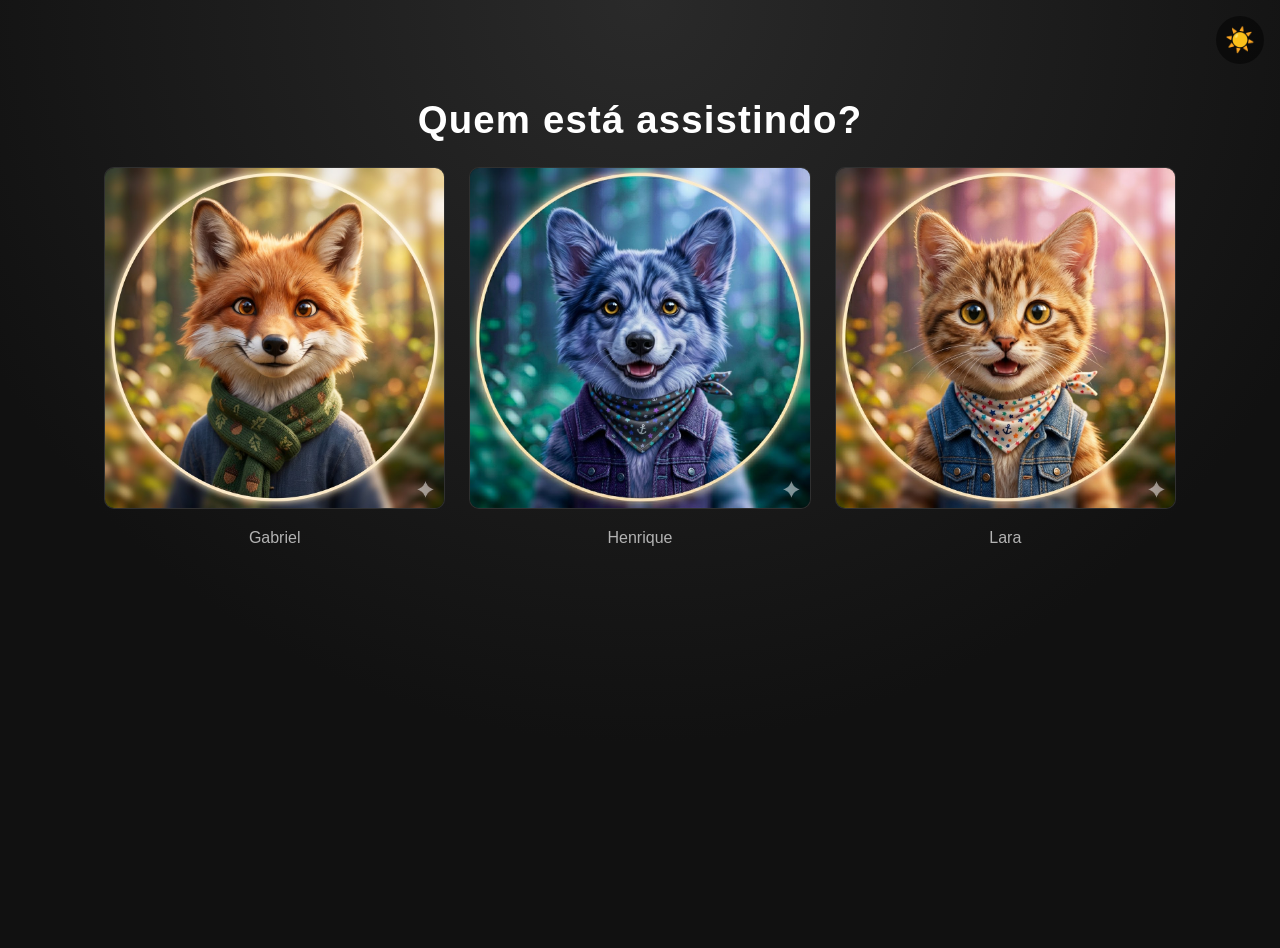
<file: netflix/index.html>
<!DOCTYPE html>
<html lang="pt-br">
<head>
    <meta charset="UTF-8">
    <meta name="viewport" content="width=device-width, initial-scale=1.0">
    <title>Netflix</title>
    <link rel="icon" type="image/x-icon" href="assets/L.ico">
    <link rel="stylesheet" href="styles.css">
</head>
<body>
    <main>
        <h1>Quem está assistindo?</h1>
        <section aria-label="perfis disponiveis">
            <nav class="profiles">
                <a href="catalogo/catalogo.html" class="profile">
                    <figure>
                        <img src="assets/perfil1.jpg" alt="Perfil 1">
                    </figure>
                    <figcaption>Gabriel</figcaption>
                </a>
                <a href="catalogo/catalogo.html" class="profile">
                    <figure>
                        <img src="assets/perfil2.jpg" alt="Perfil 2">
                    </figure>
                    <figcaption>Henrique</figcaption>
                </a>
                <a href="catalogo/catalogo.html" class="profile">
                    <figure>
                        <img src="assets/perfil3.jpg" alt="Perfil 3">
                    </figure>
                    <figcaption>Lara</figcaption>
                </a>
            </nav>
        </section>
        <button id="theme-toggle">☀️</button>
    </main>
    
    <script src="script.js"></script>
</body>
</html>
</file>
<file: netflix/styles.css>
/* Aplica box-sizing border-box a todos os elementos para incluir padding e border na largura/altura total */
* {
    box-sizing: border-box;
}

/* Define variáveis CSS para cores e valores reutilizáveis, facilitando manutenção */
:root {
    --bg: #111; /* cor de fundo principal escura */
    --card: #181818; /* cor de fundo dos cards de perfil */
    --card-hover: #272727; /* cor de fundo no hover (não usado atualmente) */
    --text: #ffffff; /* cor do texto principal */
    --muted: #b3b3b3; /* cor do texto secundário (nomes dos perfis) */
    --primary: #ff69b4; /* cor de destaque para hover */
    --line: rgba(255, 255, 255, 0.1); /* cor da borda sutil */
}

/* Estilo do corpo da página */
body {
    margin: 0; /* remove margem padrão do navegador */
    min-height: 100vh; /* garante altura mínima de 100% da viewport */
    background: radial-gradient(circle at top, #2a2a2a 0%, var(--bg) 65%); /* gradiente radial escuro inspirado na Netflix */
    color: var(--text); /* cor do texto */
    font-family: 'Helvetica Neue', Arial, sans-serif; /* fonte sans-serif moderna */
    overflow-x: hidden; /* evita barra de rolagem horizontal */
}

/* Container principal da página */
main {
    width: min(1120px, 90vw); /* largura máxima de 1120px ou 90% da viewport, o que for menor */
    margin: 2.5rem auto; /* margem superior/inferior de 2.5rem, centralizado horizontalmente */
    padding: 1rem; /* espaçamento interno */
    text-align: center; /* centraliza o conteúdo de texto */
}

/* Estilo do título principal */
h1 {
    font-size: clamp(1.7rem, 3vw, 2.5rem); /* tamanho responsivo: mínimo 1.7rem, ideal 3vw, máximo 2.5rem */
    font-weight: 800; /* peso da fonte extra-bold */
    letter-spacing: 0.03em; /* espaçamento entre letras */
    margin-bottom: 1.6rem; /* margem inferior */
    margin-left: auto; /* centralização horizontal */
    margin-right: auto;
    max-width: 720px; /* largura máxima do título */
}

.logo {
    width: 100px;
    height: auto;
    margin-bottom: 1rem;
}

/* Garante que a section com aria-label seja exibida como bloco */
section[aria-label] {
    display: block;
}

/* Container dos perfis em grid */
nav.profiles {
    display: grid; /* usa CSS Grid para layout */
    grid-template-columns: repeat(auto-fit, minmax(140px, 1fr)); /* colunas automáticas com mínimo 140px */
    gap: 1rem; /* espaçamento entre itens */
    list-style: none; /* remove marcadores de lista */
    padding: 0; /* remove padding padrão */
    margin: 0; /* remove margem padrão */
}

/* Estilo dos links dos perfis */
nav.profiles a {
    color: inherit; /* herda cor do texto do pai */
    text-decoration: none; /* remove sublinhado */
    display: block; /* torna o link um bloco para área clicável maior */
    text-align: center; /* centraliza o conteúdo */
}

/* Efeitos de hover e foco nas figuras */
figure:hover,
figure:focus-visible {
    transform: translateY(-3px); /* move a figura para cima no hover */
    border-color: var(--primary); /* muda cor da borda para destaque */
    box-shadow: 0 12px 24px rgba(0,0,0,.4); /* adiciona sombra */
}

/* Estilo das figuras (containers das imagens) */
figure {
    margin: 0; /* remove margem */
    position: relative; /* para posicionamento relativo */
    aspect-ratio: 1; /* mantém proporção quadrada */
    border-radius: 10px; /* cantos arredondados */
    overflow: hidden; /* corta conteúdo que exceda */
    background: var(--card); /* fundo escuro */
    border: 1px solid var(--line); /* borda sutil */
    transition: transform 200ms ease, border-color 200ms ease, box-shadow 200ms ease; /* animações suaves */
}

/* Estilo das imagens */
img {
    width: 100%; /* largura total do container */
    height: 100%; /* altura total do container */
    display: block; /* remove espaço extra abaixo da imagem */
    object-fit: cover; /* cobre o container mantendo proporção */
}

/* Estilo dos textos dos perfis (figcaption) */
figcaption {
    margin-top: 1rem; /* espaçamento superior */
    font-size: 0.95rem; /* tamanho da fonte */
    font-weight: 400; /* peso leve para "fofinho" */
    color: var(--muted); /* cor secundária */
    text-align: center; /* centraliza o texto */
    padding: 0; /* remove padding */
    background: none; /* sem fundo */
    border: none; /* sem borda */
}

/* Estilo específico para o card de gerenciar perfis */
.manage-profiles figure {
    background: var(--card); /* fundo escuro */
    display: flex; /* usa flexbox */
    align-items: center; /* centraliza verticalmente */
    justify-content: center; /* centraliza horizontalmente */
    font-size: 1.2rem; /* tamanho da fonte */
    color: var(--muted); /* cor do texto */
    border: 2px dashed var(--line); /* borda tracejada */
}

/* Estilo do ícone no gerenciar perfis */
.manage-profiles figure span {
    font-size: 3rem; /* tamanho grande para o ícone */
}

/* Estilo do texto no gerenciar perfis */
.manage-profiles figcaption {
    margin-top: 1rem; /* espaçamento superior */
}

/* Botão de toggle de tema */
#theme-toggle {
    position: fixed;
    top: 1rem;
    right: 1rem;
    background: rgba(0, 0, 0, 0.5); /* fundo semi-transparente */
    color: var(--text);
    border: none; /* sem borda */
    border-radius: 50%;
    width: 3rem;
    height: 3rem;
    font-size: 1.5rem;
    cursor: pointer;
    transition: background 200ms ease, transform 200ms ease;
    display: flex;
    align-items: center;
    justify-content: center;
    z-index: 1000;
}

#theme-toggle:hover {
    background: rgba(0, 0, 0, 0.7); /* mais opaco no hover */
    transform: scale(1.1); /* leve zoom */
}

#theme-toggle:hover {
    background: var(--card-hover);
    border-color: var(--primary);
}

/* Modo claro */
.light-mode {
    --bg: #f5f5f5;
    --card: #ffffff;
    --card-hover: #e0e0e0;
    --text: #000000;
    --muted: #666666;
    --primary: #007bff;
    --line: rgba(0, 0, 0, 0.1);
}

.light-mode body {
    background: radial-gradient(circle at top, #ffffff 0%, var(--bg) 65%);
}

/* Estilo do catálogo */
.catalog-grid {
    display: grid;
    grid-template-columns: repeat(auto-fit, minmax(180px, 1fr));
    gap: 1rem;
    margin-top: 2rem;
}

.catalog-card {
    background: var(--card);
    border: 1px solid var(--line);
    border-radius: 10px;
    padding: 1rem;
    transition: transform 200ms ease, box-shadow 200ms ease;
}

.catalog-card:hover {
    transform: translateY(-2px);
    box-shadow: 0 8px 16px rgba(0,0,0,.25);
}

.back-link {
    color: var(--text);
    text-decoration: none;
    border: 1px solid var(--line);
    padding: 0.4rem 0.75rem;
    border-radius: 6px;
    display: inline-block;
    margin-top: 1.5rem;
    transition: background 200ms ease, color 200ms ease;
}

.back-link:hover {
    background: var(--line);
    color: var(--text);
}

/* Ajustes para telas menores (mobile) */
@media (max-width: 640px) {
    main {
        margin: 1rem auto; /* margem menor para telas pequenas */
        padding: 0.5rem; /* padding reduzido */
    }

    h1 {
        text-align: center; /* centraliza título */
        font-size: clamp(1.5rem, 5vw, 2rem); /* tamanho ajustado para mobile */
    }

    nav.profiles {
        grid-template-columns: repeat(2, minmax(0, 1fr)); /* 2 colunas em telas pequenas */
        gap: 0.75rem; /* gap menor */
    }

    figcaption {
        font-size: 0.85rem; /* fonte menor para nomes */
        margin-top: 0.75rem; /* espaçamento reduzido */
    }
}

/* Ajustes para telas médias (tablets) */
@media (min-width: 641px) and (max-width: 1024px) {
    main {
        margin: 2rem auto; /* margem média */
        padding: 0.75rem; /* padding médio */
    }

    nav.profiles {
        grid-template-columns: repeat(auto-fit, minmax(160px, 1fr)); /* colunas ajustadas para tablets */
        gap: 1.25rem; /* gap médio */
    }

    figcaption {
        font-size: 0.9rem; /* fonte média */
        margin-top: 0.9rem; /* espaçamento médio */
    }
}

/* Ajustes para telas grandes (desktops) */
@media (min-width: 1025px) {
    main {
        margin: 3rem auto; /* margem maior para telas grandes */
        padding: 1.5rem; /* padding maior */
    }

    nav.profiles {
        grid-template-columns: repeat(auto-fit, minmax(180px, 1fr)); /* colunas maiores para desktops */
        gap: 1.5rem; /* gap maior */
    }

    figcaption {
        font-size: 1rem; /* fonte maior */
        margin-top: 1.25rem; /* espaçamento maior */
    }
}
</file>
